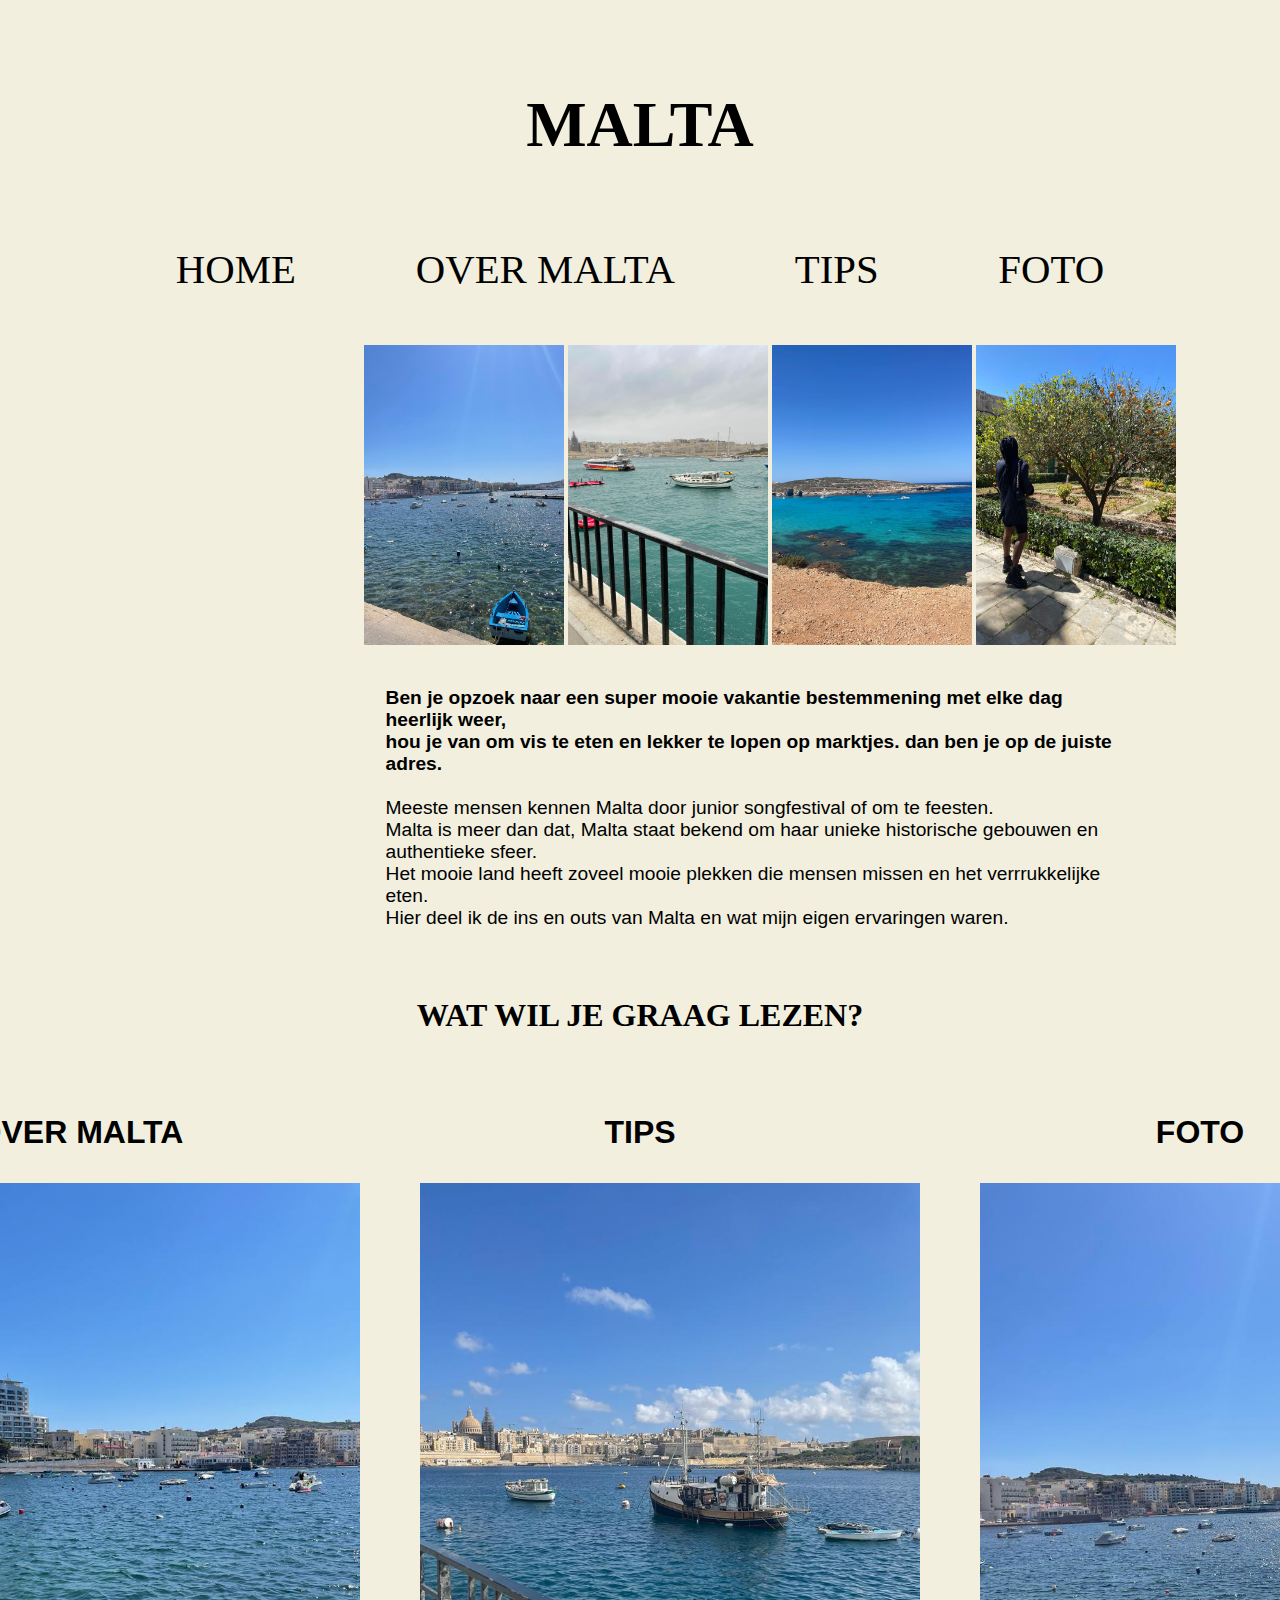
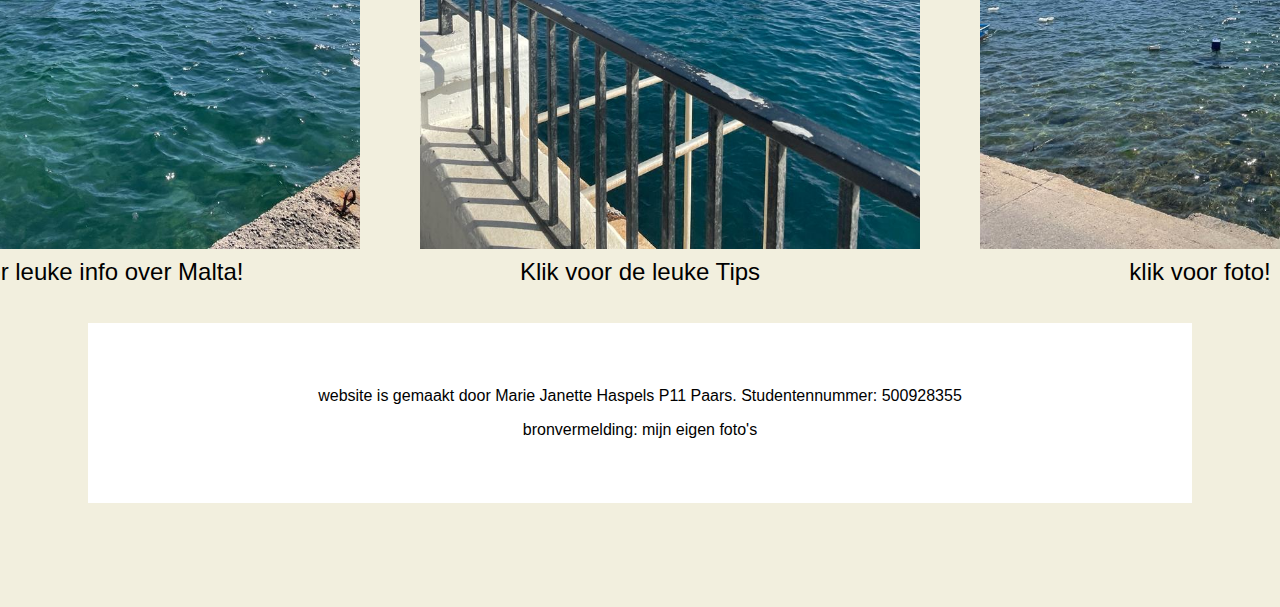
<file: index.html>
<!DOCTYPE html>
<html lang="en">
<head>
    <meta charset="UTF-8">
    <meta name="viewport" content="width=device-width, initial-scale=1.0">
    <link href="style.css" rel="stylesheet" />
    <title>Malta</title>
</head>
<body>
  <h1> Malta</h1>
  
 <header>
    <div margin-bottom="20px">
      <nav>
        <ul>
          <li> <a href="index.html" class="w3-bar-item w3-button">Home</a></li>
          <li> <a href="overmalta.html" class="w3-bar-item w3-button">Over Malta</a></li> 
          <li> <a href="tipss.html" class="w3-bar-item w3-button">Tips</a></li>
          <li> <a href="fotoboek.html" class="w3-bar-item w3-button">Foto</a></li>
        </ul>
      </nav>
    </div>
  
</header>

<Main>
  <div class="DivFotos">
    <img src="visdorp2.jpg" alt="visdorp2" class="FotosHoofdPagina">
    <img src="valettaregendag.jpg" alt="valettaregendag"class="FotosHoofdPagina">
    <img src="comino2.jpg" alt="comino2"class="FotosHoofdPagina">
    <img src="boomenik.jpg" alt="boomenik"class="FotosHoofdPagina">
  </div>



<section class="SectionTekst">
  <p><strong>Ben je opzoek naar een super mooie vakantie bestemmening met elke dag heerlijk weer,<br> hou je van om vis te eten en lekker te lopen
             op marktjes. dan ben je op de juiste adres.</strong>

<br><br>


  Meeste mensen kennen Malta door junior songfestival of om te feesten.<br> Malta is meer dan dat, 
  Malta staat bekend om haar unieke historische gebouwen en authentieke sfeer.<br>
  Het mooie land heeft zoveel mooie plekken die mensen missen en het verrrukkelijke eten. <br>
  Hier deel ik de ins en outs van Malta en wat mijn eigen ervaringen waren.</p>

</section>
  
    
  



  
  <section>

 <h2>Wat wil je graag lezen?</h2>
 

 <div>
     <section class="index">
         <h3>Over Malta</h3>
         <img src="visdorp.jpg" alt="tips, foto valleta boot" width="500" height="250">
         <a href="overmalta.html">Klik voor leuke info over Malta!</a>
     </section> 
     
     <section class="index">
         <h3>Tips</h3>
         <img src="valletaboot.jpg" alt="tips, foto valleta boot" width="500" height="250">
         <a href="tipss.html">Klik voor de leuke Tips</a>
     </section>
     
     <section class="index">
         <h3>Foto</h3>
         <img src="visdorp2.jpg" alt="foto visdorp" width="500" height="250">
         <a href="fotoboek.html"> klik voor foto!</a>
     </section>                
     
 </div>
</section>


</main>





<footer> 
  <p>website is gemaakt door Marie Janette Haspels P11 Paars.
    Studentennummer: 500928355</p>
    <p> bronvermelding: mijn eigen foto's</p>
  </footer>

</footer>

</body>


 



</html>
</file>
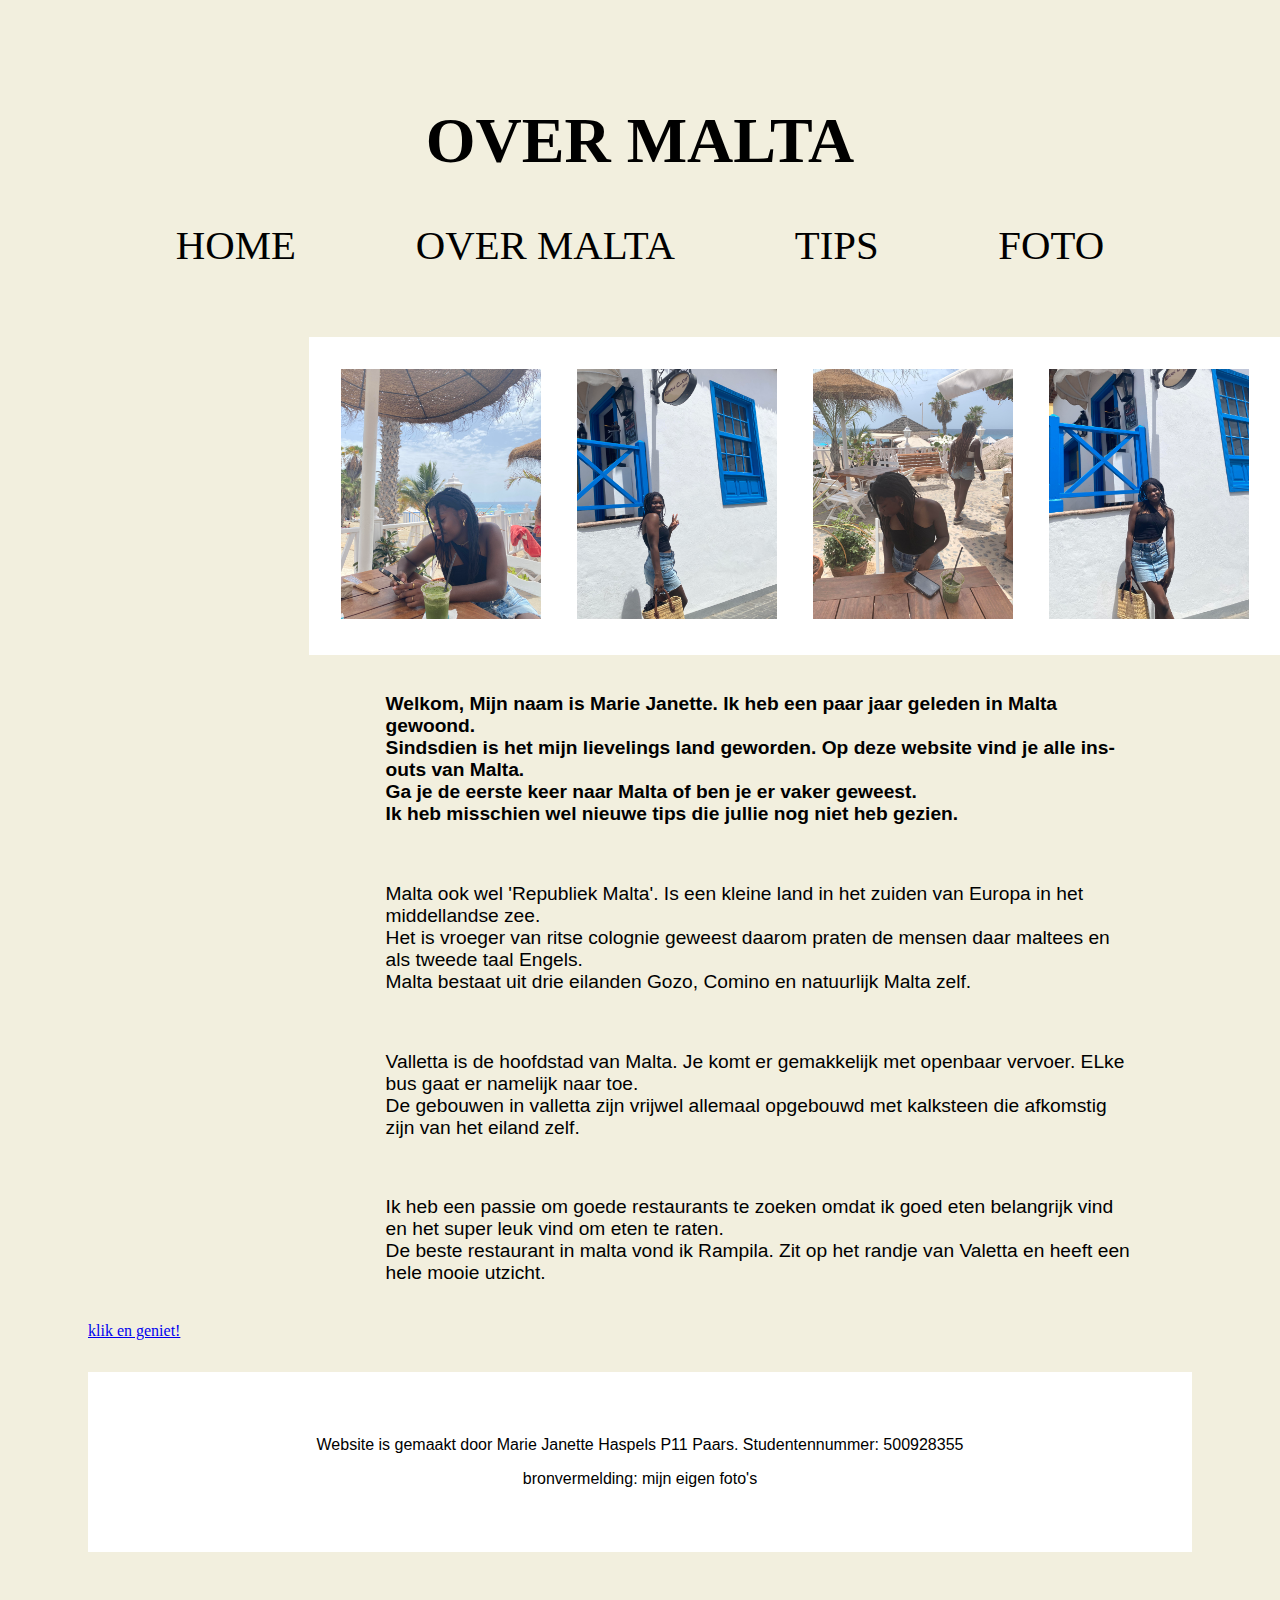
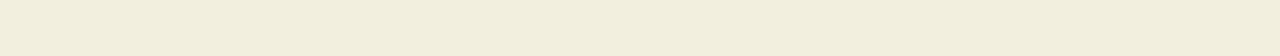
<file: overmalta.html>
<!DOCTYPE html>
<html lang="en">
<head>
    <meta charset="UTF-8">
    <meta name="viewport" content="width=device-width, initial-scale=1.0">
    <link href="style.css" rel="stylesheet" />
    <title>Over Malta</title>
</head>
<body>
  <header>

    <h1>Over Malta</h1>
    
    <nav>
      <ul>
        <li> <a href="index.html" class="w3-bar-item w3-button">Home</a></li>
        <li> <a href="overmalta.html" class="w3-bar-item w3-button">Over Malta</a></li> 
        <li> <a href="tipss.html" class="w3-bar-item w3-button">Tips</a></li>
        <li> <a href="fotoboek.html" class="w3-bar-item w3-button">Foto</a></li>
      </ul>
    </nav>
  </header>
  
  


  <div class="scroll-container">
    
    <img src="smoothieenik.jpg" alt="Malta" width="200" height="250">
    <img src="rietentas.jpg" alt="Malta" width="200" height="250">
    <img src="smoothie.jpg" alt="Malta" width="200" height="250"> 
    <img src="rietentas2.jpg" alt="Malta" width="200" height="250">  
  </div>
  
  
  <Main>
<section class="SectionTekst">
  <p><strong>Welkom, Mijn naam is Marie Janette. Ik heb een paar jaar geleden in Malta gewoond.<br>
    Sindsdien is het mijn lievelings land geworden. Op deze website vind je alle ins-outs van Malta. <br>
    Ga je de eerste keer naar Malta of ben je er vaker geweest. <br>Ik heb misschien wel nieuwe tips die jullie nog niet heb gezien.
  </strong></p>
</section>


<section class="SectionTekst">

  <p> Malta ook wel 'Republiek Malta'. Is een kleine land in het zuiden van Europa in het middellandse zee.<br>
    Het is vroeger van ritse colognie geweest daarom praten de mensen daar maltees en als tweede taal Engels. <br>
    Malta bestaat uit drie eilanden Gozo, Comino en natuurlijk Malta zelf.
  </p>
</section>


<section class="SectionTekst">

  <p> Valletta is de hoofdstad van Malta. Je komt er gemakkelijk met openbaar vervoer. ELke bus gaat er namelijk naar toe. <br>
      De gebouwen in valletta zijn vrijwel allemaal opgebouwd met kalksteen die afkomstig zijn van het eiland zelf.
</p>
</section>


<section class="SectionTekst">

  <p> Ik heb een passie om goede restaurants te zoeken 
      omdat ik goed eten belangrijk vind en het super leuk vind om eten te raten.<br>
       De beste restaurant in malta vond ik Rampila.
      Zit op het randje van Valetta en heeft een hele mooie utzicht.</p>
</section>

 <a href="tipss.html"> klik en geniet!</a>  

</Main>

<footer>
  <p> Website is gemaakt door Marie Janette Haspels P11 Paars.
      Studentennummer: 500928355</p>
  <p> bronvermelding: mijn eigen foto's</p>
  

</footer>

</body>
</html>
</file>
<file: style.css>
title {
    font-family: 'Segoe UI', Tahoma, Geneva, Verdana, sans-serif;
    display: none;
    font-size: x-large;
    flex-direction:row;
}

body{ background-color: beige;
    margin: -0.5em;
    padding: 6em;
    padding-top: 4em ;
   
}
.FotosHoofdPagina{
    width: 200px;
    height: 300px;
    margin-left: 0px;
    
}
.DivFotos{
    margin-left: 25%;
    border: 20px rgb(175, 30, 30);
}
p{
    color: black;
    font-family: Arial, Helvetica, sans-serif;
}
  
 header{ 
    background-color: antiquewhite;
    margin: 0em;
    padding: 1em;
    position: sticky;
    /* top: 20px; */
}

header nav ul{
font-family: Impact, Haettenschweiler, 'Arial Narrow Bold', sans-serif;    font-size: x-large;
  display:flex; 
  flex-direction:row;
  justify-content: space-around;
  list-style-type: none;
}


main section:first-of-type div{
    display: flex;
}

main section:first-of-type{
    width: 70vw;
}

footer { background-color: white;
    margin: 0em;
    padding: 1em;
    position: sticky;
    top: 0;}


 
main p{
        font-family: 'Rajdhani', Arial, sans-serif;
        font-size: 1.2em;
        padding-top: 1em;
        padding-left: 4em;
        padding-right: 4em;
        padding-bottom: 1em;
        }
    
    
nav a {
        color: black;
        font-family: 'Poiret One', cursive;
        text-decoration: none;
        text-transform: uppercase;
        font-size: 1.7em;
    }
    
    nav a:hover {
        color: darkgray;
        font-family: 'Poiret One', cursive;
        text-decoration: none;
        text-transform: uppercase;
        font-size: 1.7em;
    }
    
    header {
        background-color: #f2efde ;
    }
    
    body {
        background-color: #f2efde;
        background-size: 100%;
        min-width: 700px;  
    }
    
    
    header nav ul {
    display: flex;
    list-style: none;
    padding: 0.5em
    }
    
    header ul li a {
        margin: 1em;
        margin-bottom: 30px;
    }
    
    header nav {
        /* display: flex;
        justify-content: center;
        height: 2em; */
    }
    
    h1 {
    
        font-family: 'Poiret One', cursive;
        font-size: 4em;
        text-align: center;
        margin-top: 0.5em;
        margin-bottom: 0.5em;
        font-weight: bold;
        text-transform: uppercase;
    }
    
    main h2 {
        font-family: 'Poiret One', cursive;
        font-size: 2em;
        text-transform: uppercase;
        margin-bottom: 1em;
        margin-top: 1em;
        padding: 0.5em;
        color: black;
        
        text-align: center;
    }
    
    main h3 {
        font-family: 'Poiret One', sans-serif;
        font-size: 2em;
        text-transform: uppercase;
        text-align: center;
        color: black;
    }
    
    main section div {
        display: flex;
        justify-content: center;
        margin-bottom: 1em;
        max-width: 100%;
        height: auto;
    }
    
    div section a {
        font-family: 'Rajdhani', Arial, sans-serif;
        font-size: 1.5em;
        color: black;
        text-decoration: none; 
        padding: 5px 10px;
        display: block;
        text-align: center;
        margin: 0 auto;
    }
    
    div section a:hover {
        font-family: 'Rajdhani', Arial, sans-serif;
        font-size: 1.5em;
        color: white;
        text-decoration: none; 
        background-color: gray; 
        padding: 3px 10px;
    }
    
    .overmalta h3 {
        font-family: 'Poiret One', sans-serif;
        text-transform: uppercase;
        font-size: 2em;
        color: black;
        text-align: center;
        margin-top: 1em;
    }
    
    .overmalta section a {
        display: block;
        width: fit-content;
        font-family: 'Rajdhani', sans-serif;
        font-size: 1.5em;
        text-decoration: none;
        background-color: #fff;
        margin: 0 auto;
        padding: 0.5em 1em;
        border-radius: 4px;
    }
    
    .overmalta section a:hover {
        background-color: white;
        color: white;
    }
    
    .overmalta p {
        margin-left: 1em;
        margin-right: 1em;
    }
    
    .tips {
        font-family: 'Poiret One', sans-serif;
        text-transform: uppercase;
        font-size: 2em;
        color: black;
        text-align: center;
        margin-top: 1em;
    }
    
    .tipss section h2 {
        animation-name: bounceartikel;
        animation-duration: 1.5s;
        animation-iteration-count: 3;
    }
    
  
    
    .tipss p {
        margin-left: 1em;
        margin-right: 1em;
        text-align: center;
    }
    
   
    
    div.scroll-container {
        overflow: auto;
        white-space: nowrap;
        padding: 1em;
        margin-top: 1em;
        background-color: white;
        margin-left: 20%;
        width: 950px;
      }
      
      div.scroll-container img {
        padding: 1em;
        max-width: 30%;
        
      }
     
      .grid-container {
        display: grid;
        grid-template-columns: repeat(3, 1fr); 
        gap: 1em; 
      }
    
    .grid-container img {
        position: relative;
        width: 500px;
        height: 600px;
        transition: transform 0.3s ease; 
        filter:blur(2px)
      }
      
      .grid-container img:hover {
        transform: scale(1.05); 
        filter: none;
      }
    

    
    .fotoboek h2 {
    font-family: 'Rajdhani', Arial, sans-serif;
    font-size: 1.5em;
    font-weight: lighter;
    text-transform: none;
    padding: 1em;
    margin-top: 1em;
    margin-bottom: 1em;
    background-color: white;
    text-align: center;
    }
    
    .tipss img {
        max-width: 100%;
        height: auto;
        margin-top: 1em;
        margin-bottom: 1em;
        margin-left: 10em;
    }
    
    .index img {
        /* max-width: 100%; */
        margin-left: 60px;
        height: auto;
        width: 500px;
        /* flex-direction: row; */
        
    }
    
    footer {
        font-family: 'Rajdhani', Arial, sans-serif;
        font-size: 1em;
        font-weight: lighter;
        background-color: white;
        padding: 3em;
        text-align: center;
        margin-top: 2em;
        
    }
    
    header img {
        width: 100%;
        height: auto;
        margin-top: 1em;
        margin-bottom: 1em;
    }

    .foto { 
        transition: 4s ease-in-out;
    }

    .card {
        container-type: inline-size;
      }
.SectionTekst{
    margin-left: 20%;
    width: 900px;
}
</file>
